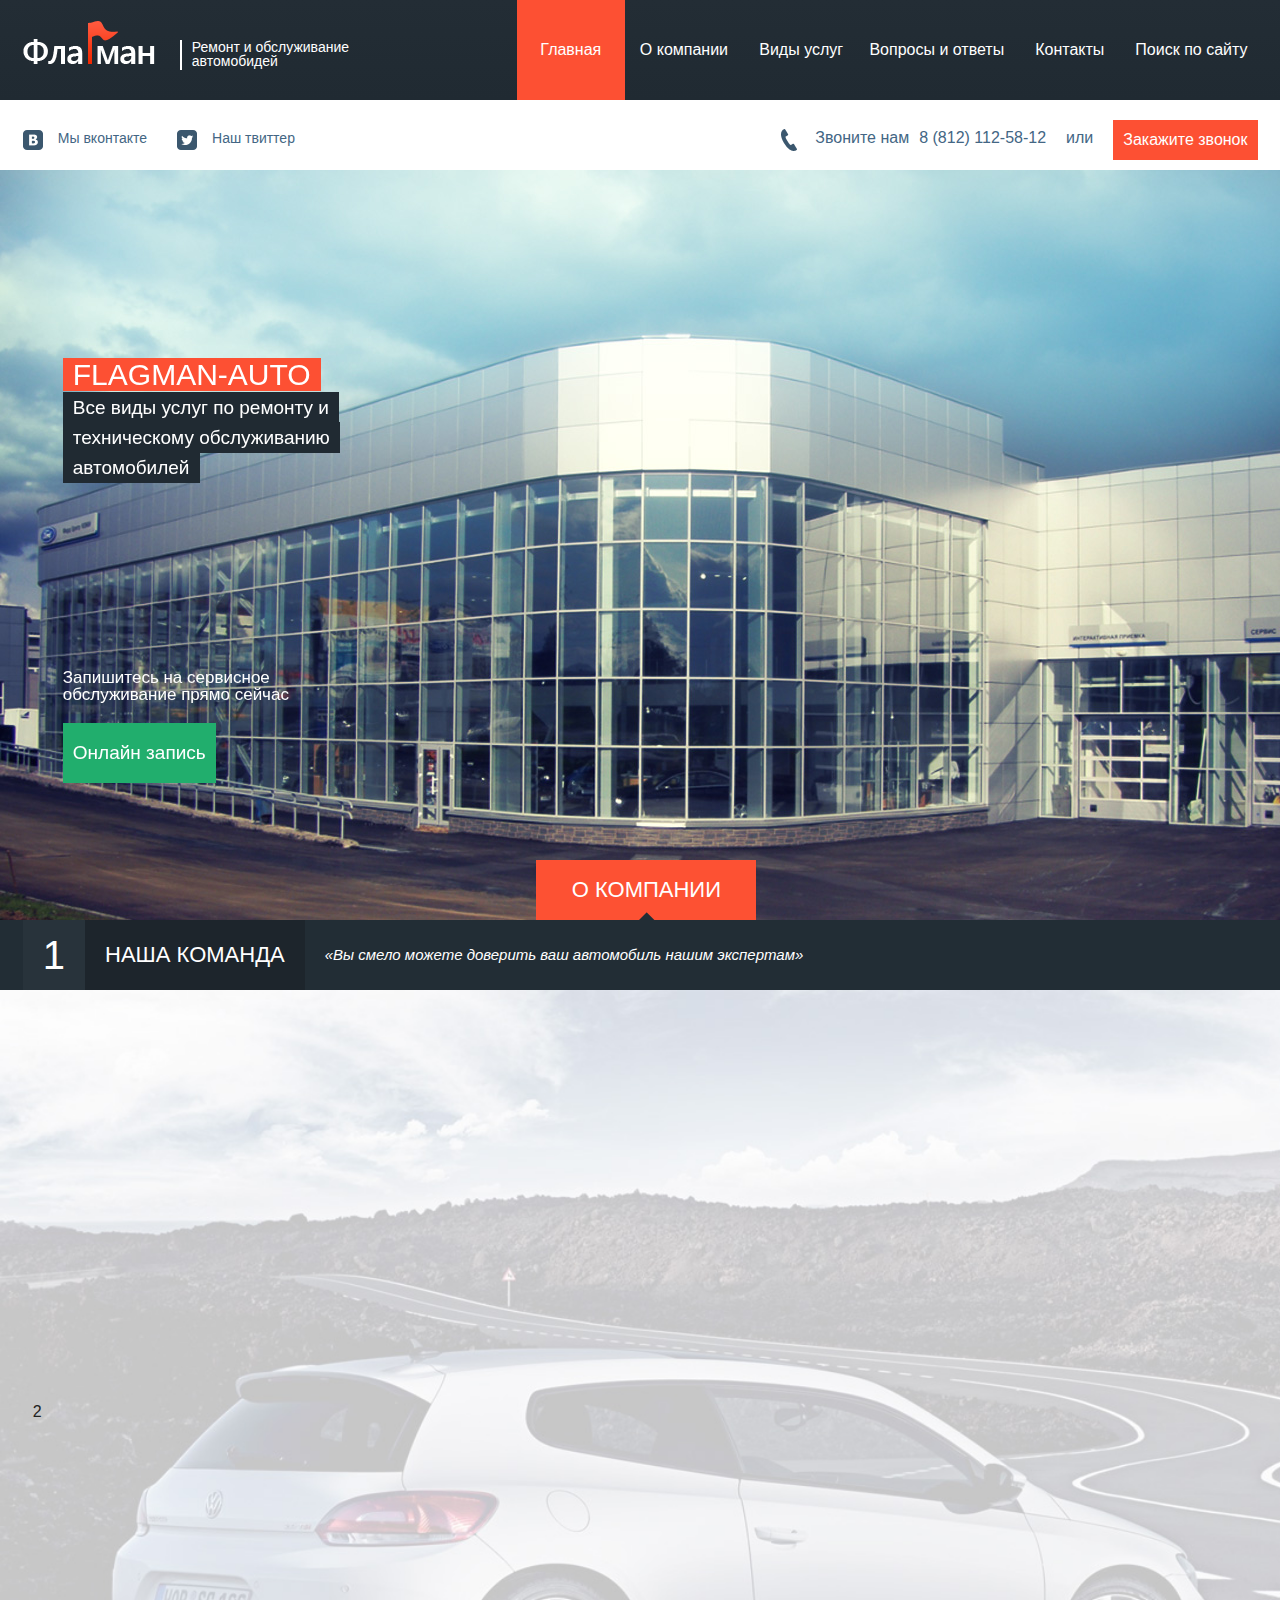
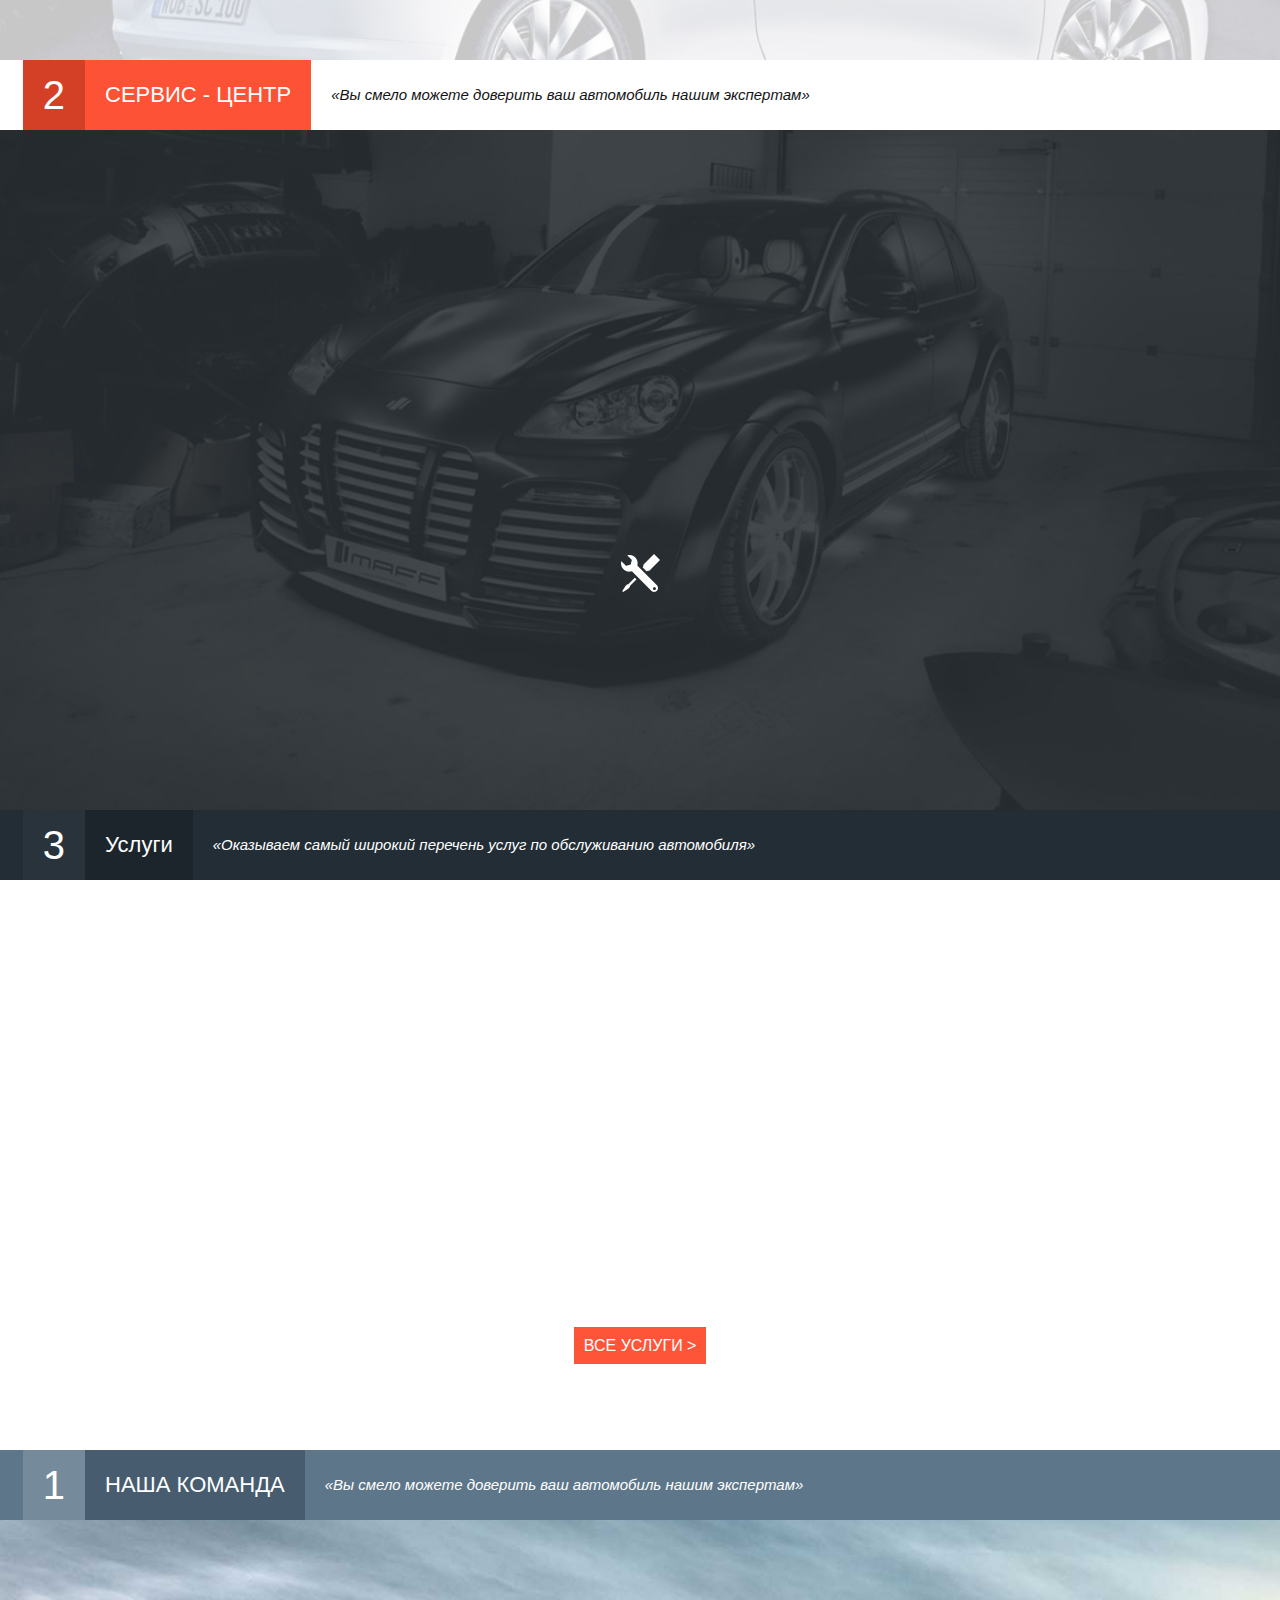
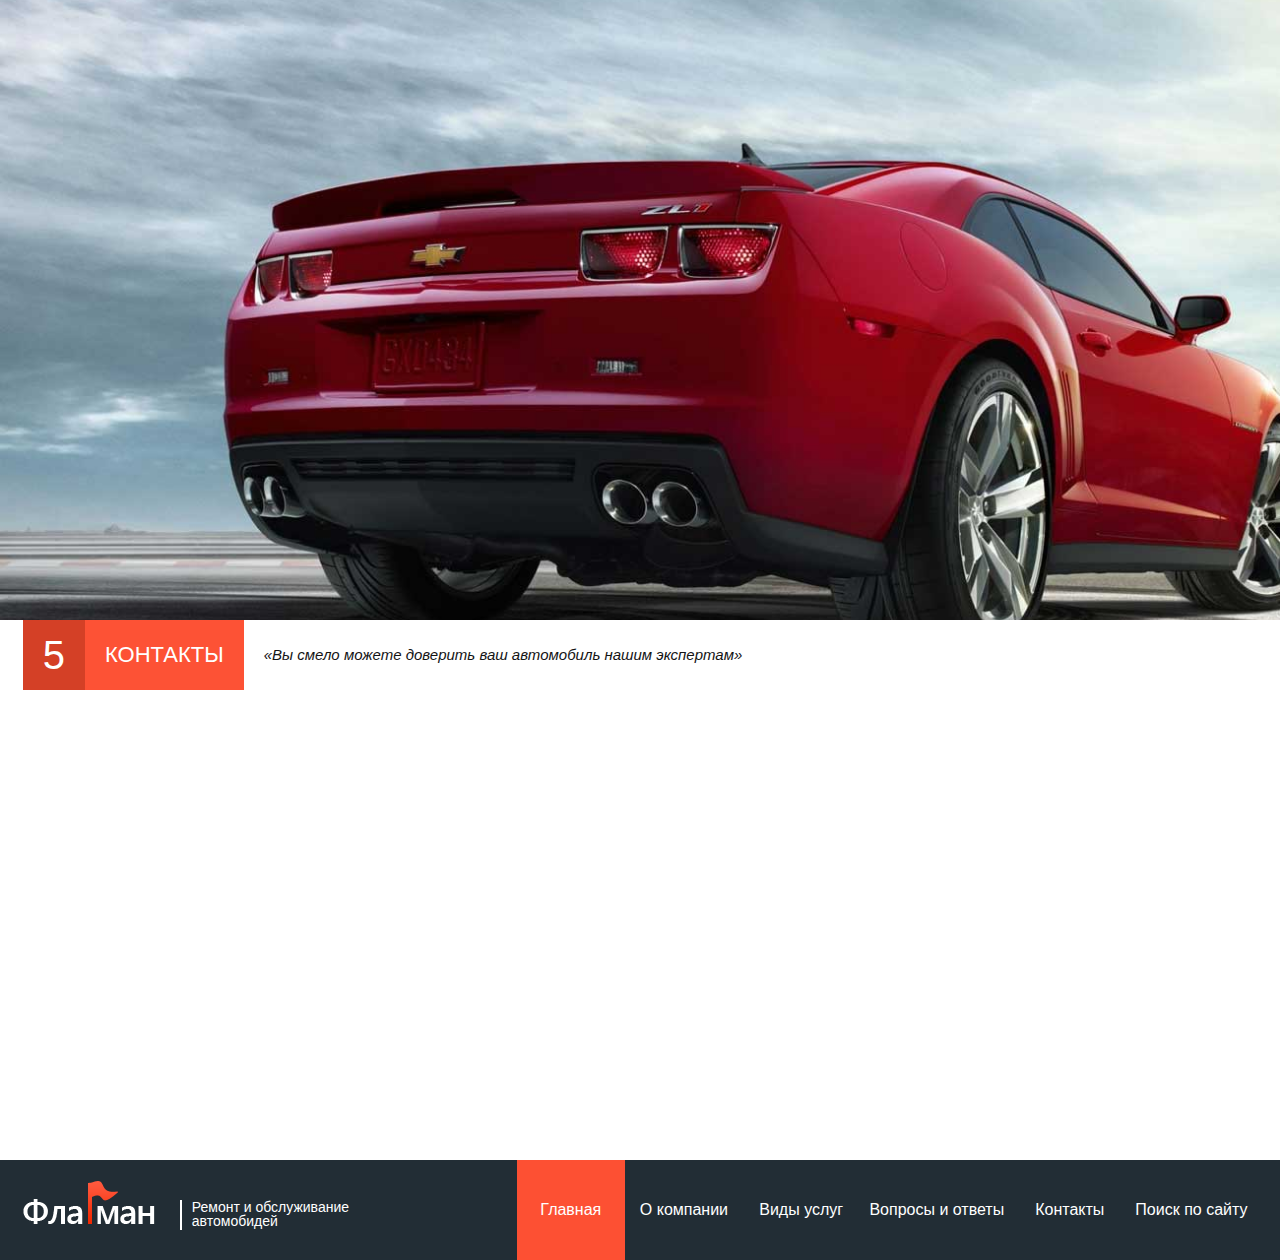
<file: index.html>
<!DOCTYPE html>
<html class="no-js">
	<head>
		<meta charset="utf-8">
		<meta http-equiv="X-UA-Compatible" content="IE=edge">
		<title></title>
		<meta name="description" content="">
		<meta name="viewport" content="width=device-width, initial-scale=1">

		<!-- Place favicon.ico and apple-touch-icon(s) in the root directory -->
		<link rel="stylesheet/less" type="text/css" href="css/onepcssgrid.less">

		<link rel="stylesheet/less" type="text/css" href="css/style.less">
		<link rel="stylesheet" href="css/normalize.css">
		<link rel="stylesheet" href="css/main.css">
		<script src="js/vendor/modernizr-2.7.1.min.js"></script>
		<script src="js/vendor/jquery-1.11.0.min.js"></script>
		<script src="js/vendor/less-1.3.3.min.js" type="text/javascript"></script>
		<script src="js/jquery.elastislide.js" type="text/javascript"></script>
		<script src="js/scrollReveal.js"></script>
		<script type="text/javascript" src="http://maps.api.2gis.ru/1.0"></script>
		<script type="text/javascript">
			// Создаем обработчик загрузки страницы:
			DG.autoload(function() {
				// Создаем объект карты, связанный с контейнером:
				var myMap = new DG.Map('myMapId');
				// Устанавливаем центр карты, и коэффициент масштабирования:
				myMap.setCenter(new DG.GeoPoint(50.816003937879, 61.638538912251), 16);
				// Добавляем элемент управления коэффициентом масштабирования:
				myMap.controls.add(new DG.Controls.Zoom());

				// Создаем балун:
				var myBalloon = new DG.Balloons.Common({
					// Местоположение на которое указывает балун:
					geoPoint : new DG.GeoPoint(50.816003937879, 61.638538912251),
					// Устанавливаем текст, который будет отображатся при открытии балуна:
					contentHtml : 'Привет!<br>Вы кликнули по мне :)'
				});
				// Создаем маркер:
				var myMarker = new DG.Markers.Common({
					// Местоположение на которое указывает маркер:
					geoPoint : new DG.GeoPoint(50.816003937879, 61.638538912251),
					// Функция, вызываемая при клике по маркеру
					clickCallback : function() {
						if (! myMap.balloons.getDefaultGroup().contains(myBalloon)) {
							// Если балун еще не был добавлен на карту, добавляем его:
							myMap.balloons.add(myBalloon);
						} else {
							// Показываем уже ранее добавленный на карту балун
							myBalloon.show();
						}
					}
				});
				// Добавить маркер на карту:
				myMap.markers.add(myMarker);
			});
			
			
			
		</script>
		<script>
		
			$(function() {
				
				  window.scrollReveal = new scrollReveal();
				$('a[href^="#"]').click(function() {
					var target = $(this).attr('href');
					$('html, body').animate({
						scrollTop : $(target).offset().top
					}, 600);
					return false;
				});
				$('#carousel').elastislide({
					minItems : 2
				});
			});

		</script>
		<script type="text/javascript"></script>
	</head>
	<body>
		<div class="wrapper">
			<header class="header">
				<div class="onepcssgrid-1300">
					<div class="onerow">
						<div class="col12 last">
							<div class="logo left">
								<a href="#"> <img src="img/logo.png"> </a>
							</div>
							<div class="logo-title left">
								<span>Ремонт и обслуживание</span>
								<span>автомобидей</span>
							</div>
							<nav>
								<ul>
									<li class="current">
										<a href="#">Главная</a>
									</li>
									<li>
										<a href="#about">О компании</a>
									</li>
									<li>
										<a href="#our-services">Виды услуг</a>
									</li>
									<li>
										<a href="#">Вопросы и ответы</a>
									</li>
									<li>
										<a href="#">Контакты</a>
									</li>
									<li>
										<a href="#">Поиск по сайту</a>
									</li>

								</ul>
							</nav>
						</div>

					</div>
				</div>
			</header><!-- .header-->

			<div class="content">
				<div class="home-page">
					<div class="top-bar">
						<div class="onepcssgrid-1300">
							<div class="onerow">
								<div class="col12">
									<ul class="social-buttons">
										<li>
											<a href="#"> <img src="img/vk-social.png"> <span>Мы вконтакте</span> </a>
										</li>
										<li>
											<a href="#"> <img src="img/twitter-social.png"> <span>Наш твиттер</span> </a>
										</li>
									</ul>
									<ul class="call-panel">
										<li class='call-title'>
											<img src="img/phone-icon.png">
											<span>Звоните нам</span>
										</li>
										<li class="call-number">
											<span> 8 (812) 112-58-12 </span>
											<span> или </span>
										</li>
										<li class="call-order">
											<button>
												Закажите звонок
											</button>
										</li>
									</ul>
								</div>
							</div>
						</div>
					</div>

					<div class="hero-place">
						<div class="onepcssgrid-1300">
							<div class="onerow">
								<div class="hero-place-wrapper">
									<div class="hp-slogan" data-scrollReveal="wait 0.5s and then ease-in-out 100px">
										<h3><span>FLAGMAN-AUTO</span></h3>
										<h4><span>Все виды услуг по ремонту и</span></h4>
										<h4><span>техническому обслуживанию</span></h4>
										<h4><span>автомобилей</span></h4>
									</div>
									<div class="online-register" data-scrollReveal="wait 1s and then ease-in-out 100px">
										<label> Запишитесь на сервисное обслуживание прямо сейчас </label>
										<button>
											Онлайн запись
										</button>
									</div>
									<div class="about-link">
										<a href="#about" > О КОМПАНИИ </a>
									</div>
								</div>
							</div>
						</div>
					</div>
				</div>
				<div class="about-page" id="about">
					<div class="our-team">
						<div class="page-header">
							<div class="onepcssgrid-1300">
								<div class="onerow">
									<div class="col12">
										<h3 class="number">1</h3>
										<h3 class="title">НАША КОМАНДА</h3>
										<p class="anotation">
											«Вы смело можете доверить ваш автомобиль нашим экспертам»
										</p>
									</div>
								</div>
							</div>
						</div>
						<div class="our-team-content">
							<div class="onepcssgrid-1300">
								<div class="onerow">
									<div class="col6">
										<div class="onerow">
											<div class="col6">
												<div class="team-photo" data-scrollReveal="enter left and move 50px over 1.33s">
													<img src="img/worker-photo.jpg">
													<div class="team-photo-sign">
														<span>Петров Иван Владимирович</span>
													</div>
													<div class="photo-zoom">

													</div>
												</div>
											</div>
											<div class="col6 last">
												<div class="team-photo" data-scrollReveal="enter left and move 50px over 1.33s">
													<img src="img/worker-photo.jpg">
													<div class="team-photo-sign">
														<span>Петров Иван Владимирович</span>
													</div>
													<div class="photo-zoom"></div>
												</div>
											</div>
											<div class="col6">

											</div>
											<div class="col6 last">
												2
											</div>
										</div>
									</div>
									<div class="col6 last">
										<div class="content-block" data-scrollReveal="enter right and move 50px over 1.33s">
											<p>
												This is Photoshop's version  of Lorem Ipsum.
												Proin gravida nibh vel velit auctor aliquet. Aenean sollicitudin,
												lorem quis bibendum auctor, nisi elit consequat ipsum, nec
												sagittis sem nibh id elit. Duis sed odio sit amet nibh vulputate
												cursus a sit amet mauris. Morbi accumsan ipsum velit. Nam
												nec tellus a odio tincidunt auctor a ornare odio. Sed non
												mauris vitae erat consequat auctor eu in elit. Class aptent
												taciti sociosqu ad litora torquent per conubia nostra, per
												inceptos himenaeos. Mauris in erat justo.
											</p>
											<a class="full-content"> ДАЛЬШЕ > </a>
										</div>
									</div>
								</div>
							</div>
						</div>
					</div>
					<div class="service-center">
						<div class="page-header">
							<div class="onepcssgrid-1300">
								<div class="onerow">
									<div class="col12">
										<h3 class="number">2</h3>
										<h3 class="title">СЕРВИС - ЦЕНТР</h3>
										<p class="anotation">
											«Вы смело можете доверить ваш автомобиль нашим экспертам»
										</p>
									</div>
								</div>
							</div>
						</div>
						<div class="service-center-content">
							<div class="onepcssgrid-1300">
								<div class="onerow">
									<div class="carousel" data-scrollReveal="enter top and move 50px over 1.33s">
										<ul id="carousel" class="elastislide-list">
											<li>
												<a href="#"><img src="img/service-photo.jpg" alt="image01" /><div class="photo-zoom"></div></a>

											</li>
											<li>
												<a href="#"><img src="img/service-photo.jpg" alt="image01" /><div class="photo-zoom"></div></a>
											</li>
											<li>
												<a href="#"><img src="img/service-photo.jpg" alt="image01" /><div class="photo-zoom"></div></a>
											</li>
											<li>
												<a href="#"><img src="img/service-photo.jpg" alt="image01" /><div class="photo-zoom"></div></a>
											</li>
											<li>
												<a href="#"><img src="img/service-photo.jpg" alt="image01" /><div class="photo-zoom"></div></a>
											</li>
											<li>
												<a href="#"><img src="img/service-photo.jpg" alt="image01" /><div class="photo-zoom"></div></a>
											</li>
											<li>
												<a href="#"><img src="img/service-photo.jpg" alt="image01" /><div class="photo-zoom"></div></a>
											</li>
											<li>
												<a href="#"><img src="img/service-photo.jpg" alt="image01" /><div class="photo-zoom"></div></a>
											</li>

										</ul>
									</div>
								</div>
							</div>
							<div class="onerow tools-icon">

							</div>
							<div class="onerow">
								<div class="col12">
									<p class="service-info" data-scrollReveal="enter bottom and move 50px over 1.33s">
										This is Photoshop's version  of Lorem Ipsum. Proin gravida nibh vel velit auctor aliquet. Aenean sollicitudin, lorem quis bibendum
										auctor, nisi elit consequat ipsum, nec sagittis sem nibh id elit. Duis sed odio sit amet nibh vulputate cursus a sit amet mauris.
										Morbi accumsan ipsum velit. Nam nec tellus a odio tincidunt auctor a ornare odio. Sed non  mauris vitae erat consequat
										auctor eu in elit. Class aptent taciti sociosqu ad litora torquent per conubia nostra, per inceptos himenaeos.
									</p>
								</div>
							</div>
						</div>
						<div class="our-services" id="our-services">
							<div class="page-header">
								<div class="onepcssgrid-1300">
									<div class="onerow">
										<div class="col12">
											<h3 class="number">3</h3>
											<h3 class="title">Услуги</h3>
											<p class="anotation">
												«Оказываем самый широкий перечень услуг по обслуживанию автомобиля»
											</p>
										</div>
									</div>
								</div>
							</div>
							<div class="our-services-content">
								<div class="onepcssgrid-1300">
									<div class="onerow">
										<div class="col4">
											<div class="service-item" data-scrollReveal="enter left and move 50px over 1.33s">
												<div class="service-icon col4">
													<img src="img/service-icon-1.png">
												</div>
												<div class="service-description col8 last">
													<h3>Замена масла</h3>
													<p>
														This is Photoshop's version
														of Lorem Ipsum. Proin gravida
														nibh vel velit auctor aliquet.
													</p>
												</div>
											</div>
											<div class="clearfix"></div>
										</div>
										<div class="col4">
											<div class="service-item" data-scrollReveal="enter top and move 50px over 1.33s">
												<div class="service-icon col4">
													<img src="img/service-icon-1.png">
												</div>
												<div class="service-description col8 last">
													<h3>Замена масла</h3>
													<p>
														This is Photoshop's version
														of Lorem Ipsum. Proin gravida
														nibh vel velit auctor aliquet.
													</p>
												</div>
											</div>
										</div>
										<div class="col4 last">
											<div class="service-item" data-scrollReveal="enter right and move 50px over 1.33s">
												<div class="service-icon col4">
													<img src="img/service-icon-1.png">
												</div>
												<div class="service-description col8 last">
													<h3>Замена масла</h3>
													<p>
														This is Photoshop's version
														of Lorem Ipsum. Proin gravida
														nibh vel velit auctor aliquet.
													</p>
												</div>
											</div>
										</div>
										<div class="col4">
											<div class="service-item" data-scrollReveal="enter left and move 50px over 1.33s">
												<div class="service-icon col4">
													<img src="img/service-icon-1.png">
												</div>
												<div class="service-description col8 last">
													<h3>Замена масла</h3>
													<p>
														This is Photoshop's version
														of Lorem Ipsum. Proin gravida
														nibh vel velit auctor aliquet.
													</p>
												</div>
											</div>
										</div>
										<div class="col4">
											<div class="service-item" data-scrollReveal="enter bottom and move 50px over 1.33s">
												<div class="service-icon col4">
													<img src="img/service-icon-1.png">
												</div>
												<div class="service-description col8 last">
													<h3>Замена масла</h3>
													<p>
														This is Photoshop's version
														of Lorem Ipsum. Proin gravida
														nibh vel velit auctor aliquet.
													</p>
												</div>
											</div>
										</div>
										<div class="col4 last">
											<div class="service-item" data-scrollReveal="enter right and move 50px over 1.33s">
												<div class="service-icon col4">
													<img src="img/service-icon-1.png">
												</div>
												<div class="service-description col8 last">
													<h3>Замена масла</h3>
													<p>
														This is Photoshop's version
														of Lorem Ipsum. Proin gravida
														nibh vel velit auctor aliquet.
													</p>
												</div>
											</div>
										</div>
										<div class="col12 all-services-block">
											<a href="#" class="all-services"> ВСЕ УСЛУГИ > </a>
										</div>
									</div>
								</div>
							</div>
						</div>
					</div>
					<div class="qa">
						<div class="page-header">
							<div class="onepcssgrid-1300">
								<div class="onerow">
									<div class="col12">
										<h3 class="number">1</h3>
										<h3 class="title">НАША КОМАНДА</h3>
										<p class="anotation">
											«Вы смело можете доверить ваш автомобиль нашим экспертам»
										</p>
									</div>
								</div>
							</div>
						</div>
						<div class="qa-content">
							<div class="onepcssgrid-1300">
								<div class="onerow">
									<div class="qa-cat-navigation" data-scrollReveal="enter top and move 50px over 1.33s">
										<div class="col3">
											<a href="#"> <span class="qa-num">1</span> <span class="qa-label">Способы оплаты</span> </a>
										</div>
										<div class="col3">
											<a href="#"> <span class="qa-num">2</span> <span class="qa-label">Способы оплаты</span> </a>
										</div>
										<div class="col3">
											<a href="#"> <span class="qa-num">3</span> <span class="qa-label">Способы оплаты</span> </a>
										</div>
										<div class="col3 last">
											<a href="#"> <span class="qa-num">4</span> <span class="qa-label">Способы оплаты</span> </a>
										</div>
										<div class="col3">
											<a href="#"> <span class="qa-num">5</span> <span class="qa-label">Способы оплаты</span> </a>
										</div>
										<div class="col3">
											<a href="#"> <span class="qa-num">6</span> <span class="qa-label">Способы оплаты</span> </a>
										</div>
										<div class="col3">
											<a href="#" class="current"> <span class="qa-num">7</span> <span class="qa-label">Способы оплаты</span> </a>
										</div>
										<div class="col3 last">
											<a href="#"> <span class="qa-num">8</span> <span class="qa-label">Способы оплаты</span> </a>
										</div>
									</div>
									<div class="qa-q-content" data-scrollReveal="enter bottom and move 50px over 1.33s">
										<div class="qa-question">
											<div class="q-icon">
												?
											</div>
											<div class="q-label">
												<h4>Вопрос</h4>
												<p>
													This is Photoshop's version  of Lorem Ipsum. Proin gravida nibh vel velit auctor aliquet.
												</p>
											</div>

										</div>
										<div class="qa-answer">
											<div class="a-icon">
												?
											</div>
											<div class="a-label">
												<h4>Ответ</h4>
												<p>
													Duis sed odio sit amet nibh vulputate cursus a sit amet mauris.
													Morbi accumsan ipsum velit. Nam nec tellus a odio tincidunt auctor a ornare odio. Sed non  mauris
													vitae erat consequat auctor eu in elit. Class aptent taciti sociosqu ad litora torquent per conubia nostra,
													per inceptos himenaeos.

												</p>
											</div>
										</div>
									</div>

								</div>
							</div>
						</div>
					</div>
					<div class="contacts-page">
						<div class="page-header ">
							<div class="onepcssgrid-1300">
								<div class="onerow">
									<div class="col12">
										<h3 class="number">5</h3>
										<h3 class="title">КОНТАКТЫ</h3>
										<p class="anotation">
											«Вы смело можете доверить ваш автомобиль нашим экспертам»
										</p>
									</div>
								</div>
							</div>
						</div>
						<div class="contacts-content">
							<div id="myMapId"  class="info-map" style=""></div>
							<div class="contacts-information" data-scrollReveal="enter left and move 50px over 1.33s">
								<p>
									Коммунистическая 23 дом 6
									работаем каждый день
									с 8 до 19
								</p>
							</div>
						</div>
					</div>
				</div><!-- .content -->

			</div><!-- .wrapper -->

			<footer class="footer">
<div class="onepcssgrid-1300">
					<div class="onerow">
						<div class="col12 last">
							<div class="logo left">
								<a href="#"> <img src="img/logo.png"> </a>
							</div>
							<div class="logo-title left">
								<span>Ремонт и обслуживание</span>
								<span>автомобидей</span>
							</div>
							<nav>
								<ul>
									<li class="current">
										<a href="#">Главная</a>
									</li>
									<li>
										<a href="#about">О компании</a>
									</li>
									<li>
										<a href="#our-services">Виды услуг</a>
									</li>
									<li>
										<a href="#">Вопросы и ответы</a>
									</li>
									<li>
										<a href="#">Контакты</a>
									</li>
									<li>
										<a href="#">Поиск по сайту</a>
									</li>

								</ul>
							</nav>
						</div>

					</div>
				</div>			</footer><!-- .footer -->
	</body>
</html>
</file>
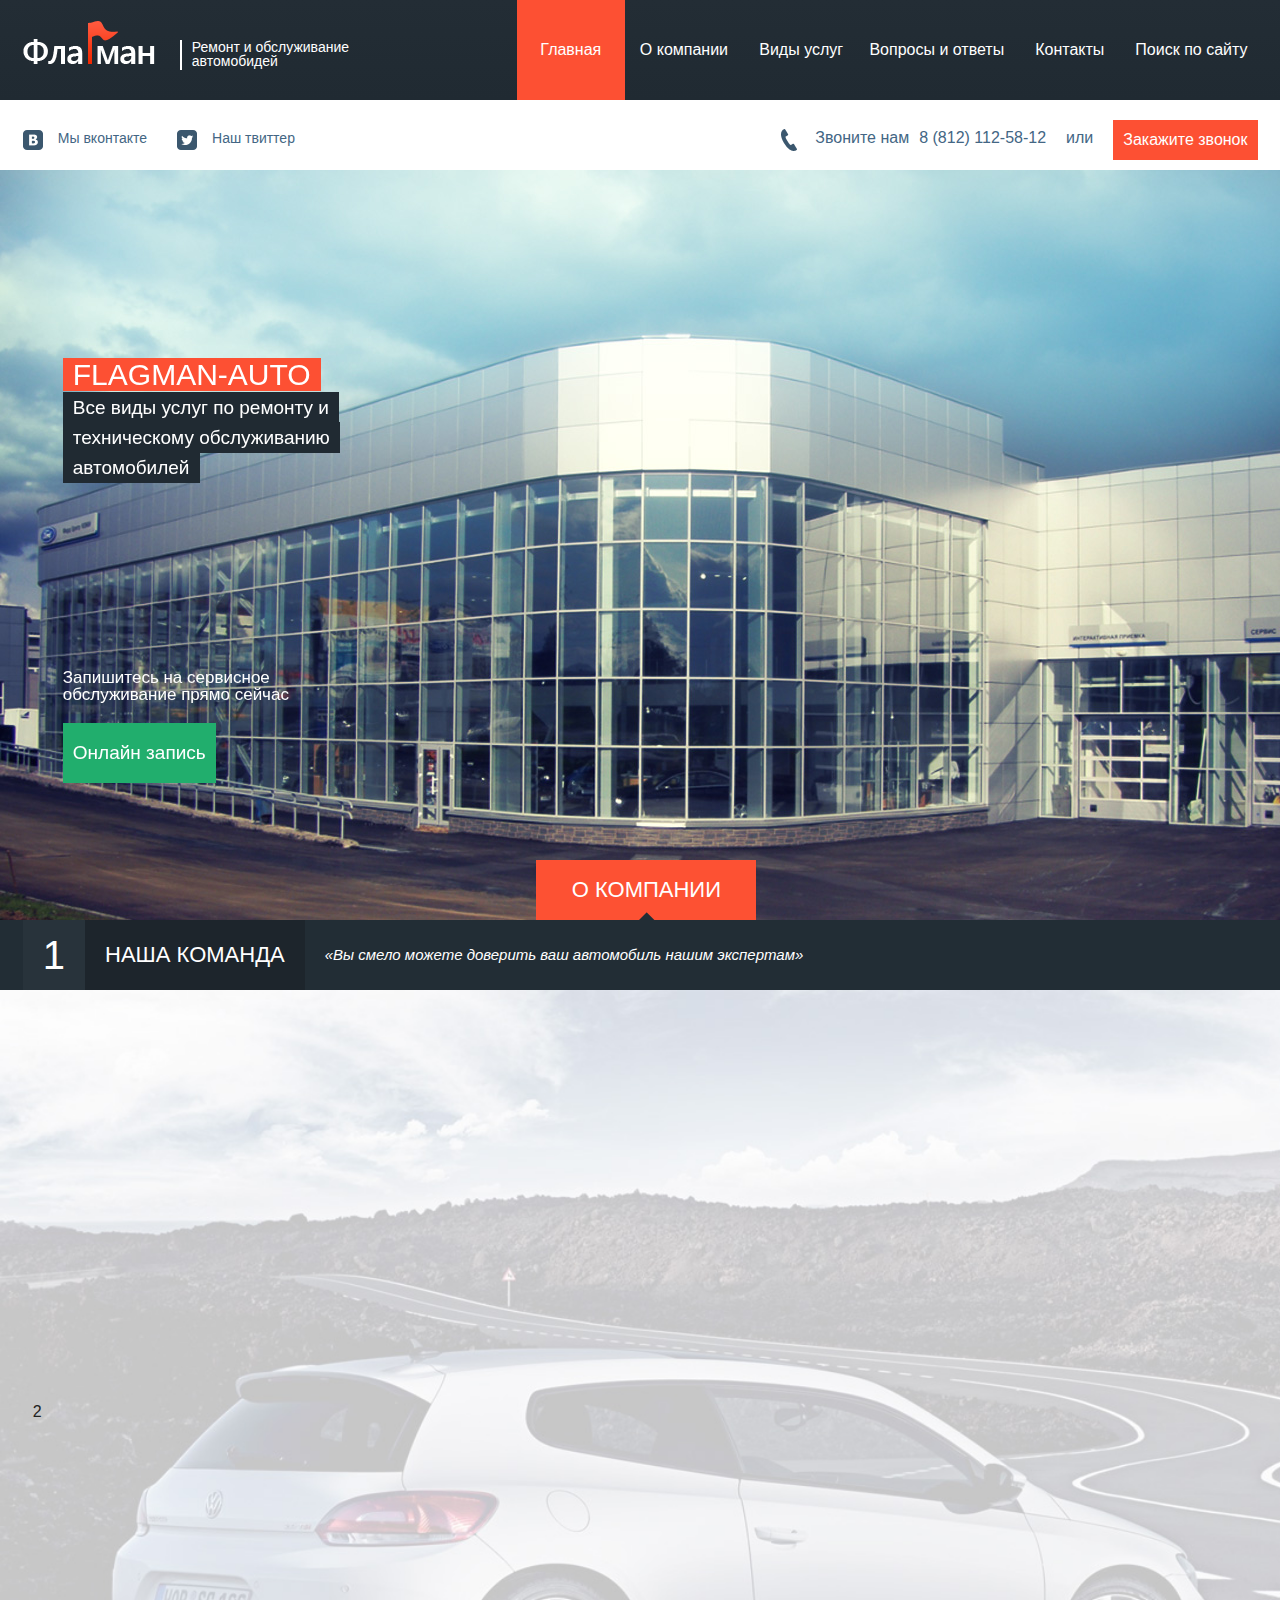
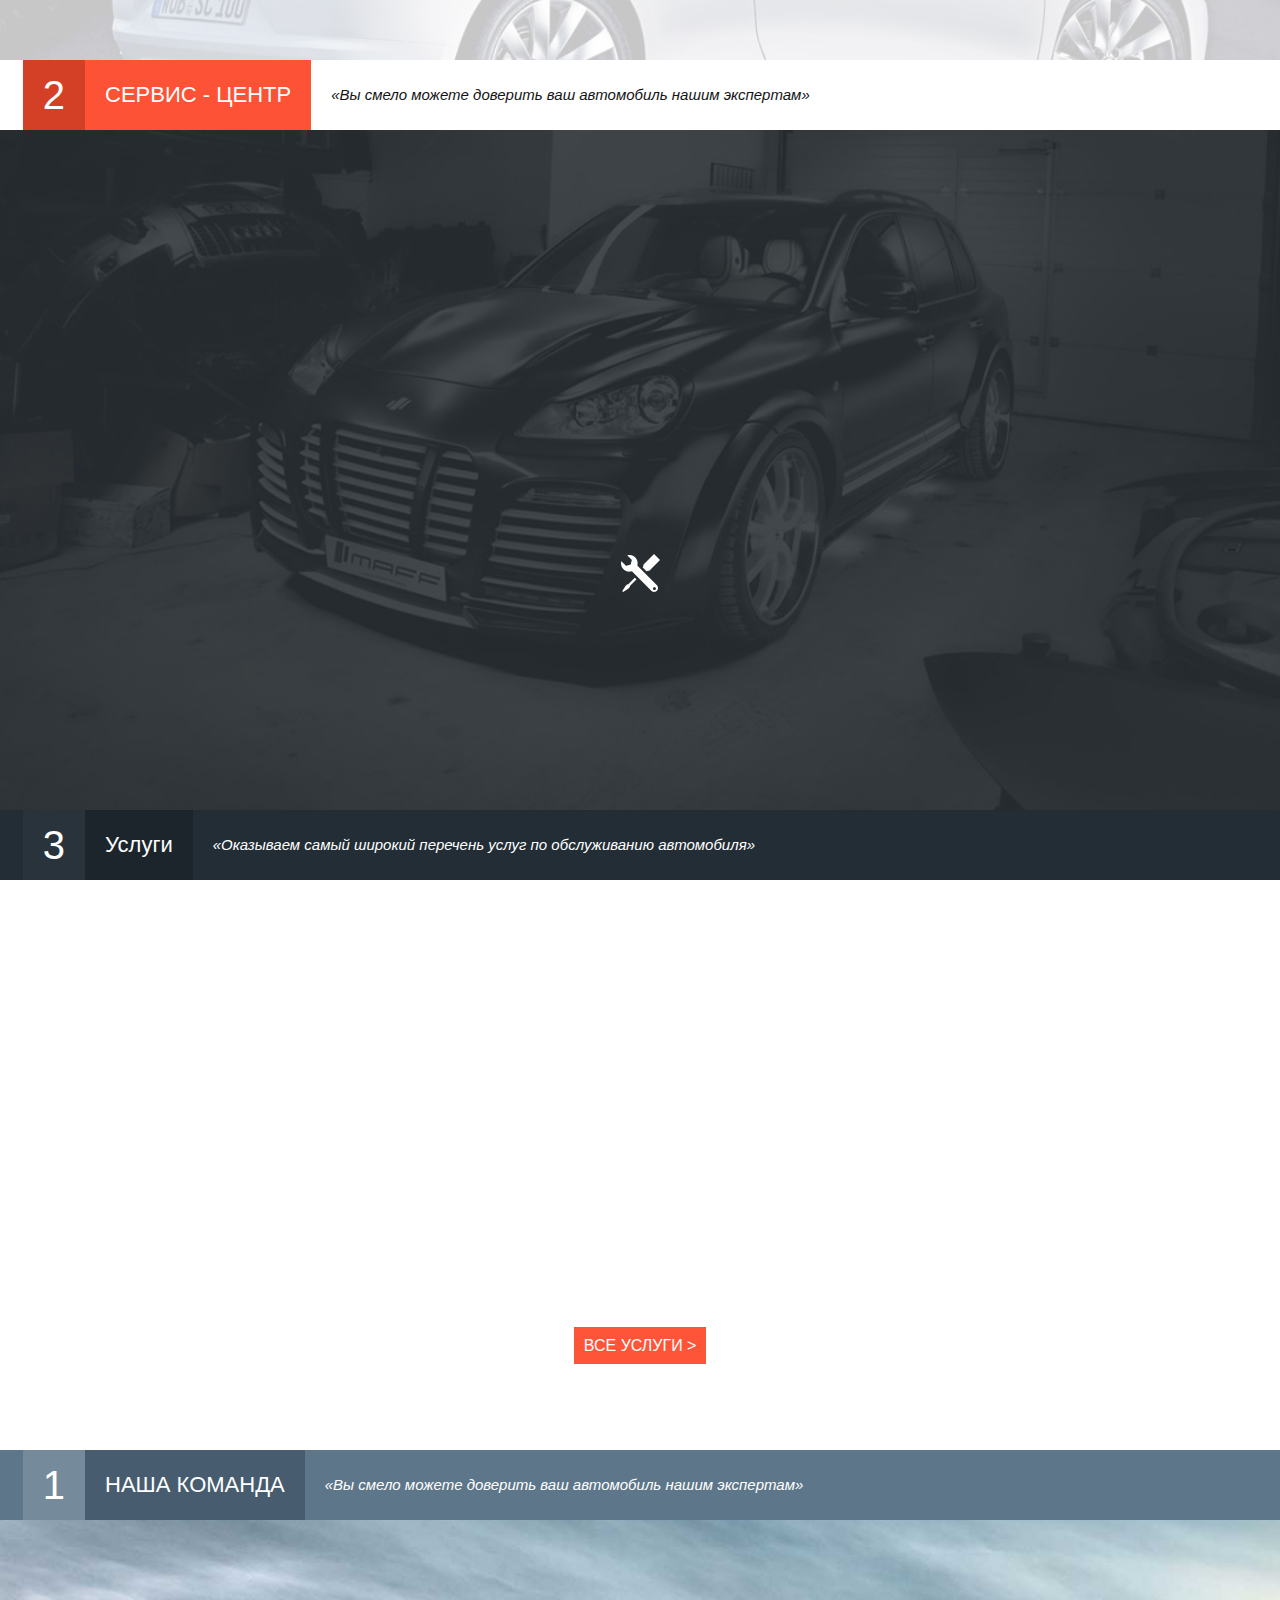
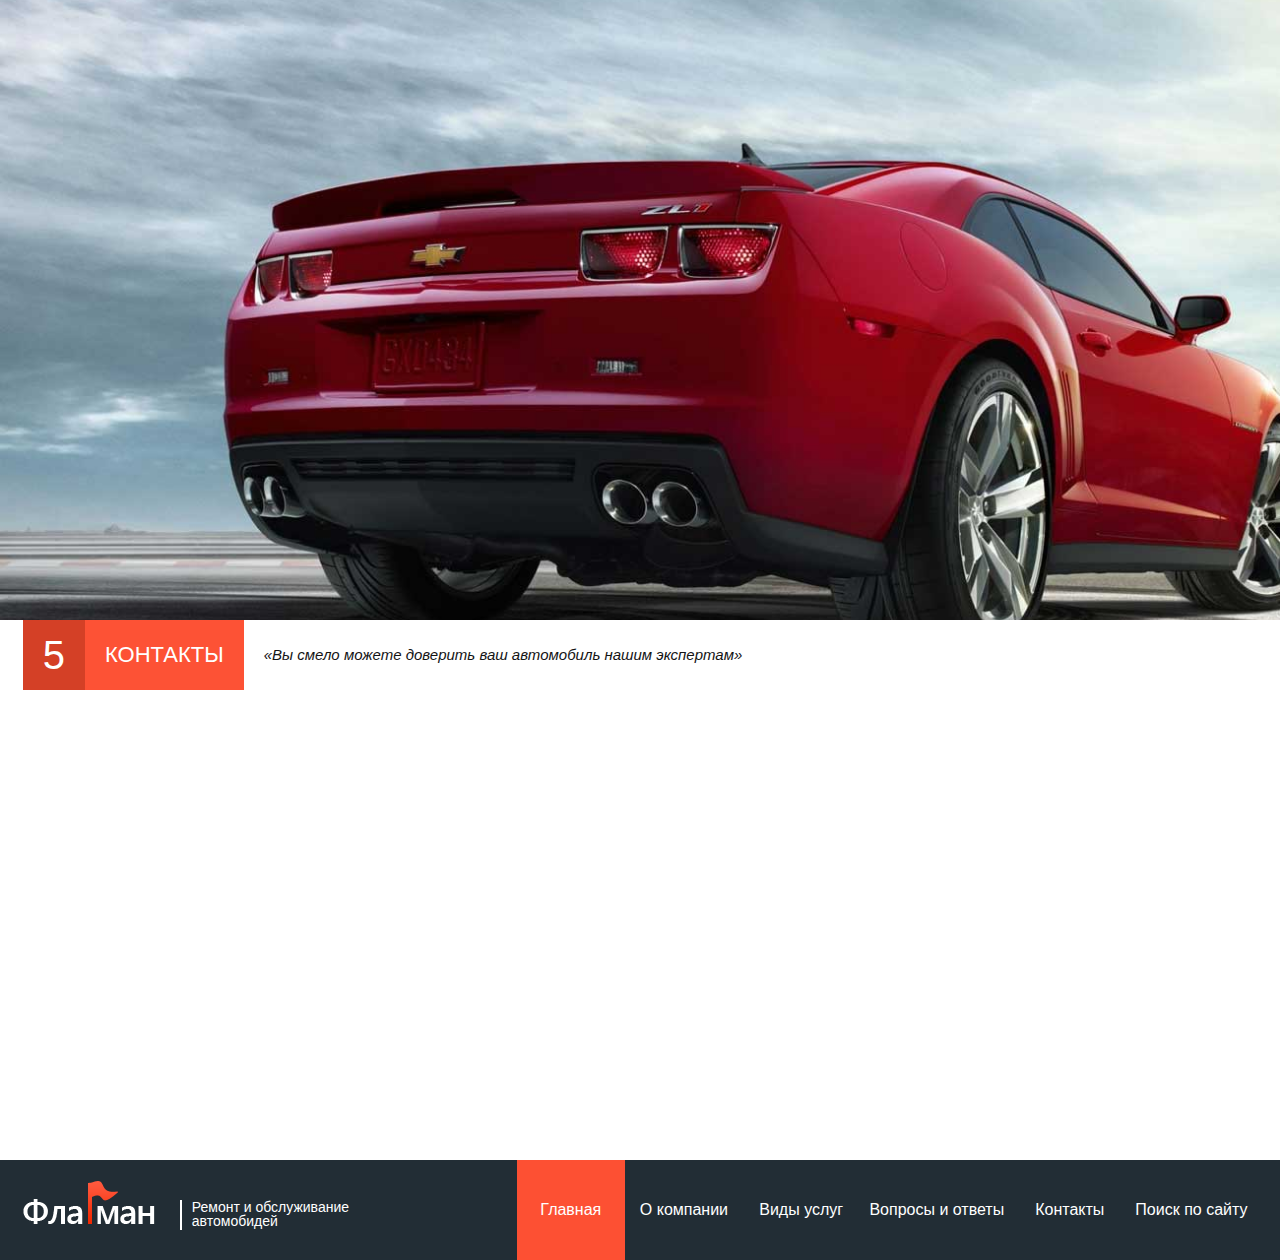
<file: index (pc conflicted copy 2014-02-27 22 30 27).html>
<!DOCTYPE html>
<html class="no-js">
	<head>
		<meta charset="utf-8">
		<meta http-equiv="X-UA-Compatible" content="IE=edge">
		<title></title>
		<meta name="description" content="">
		<meta name="viewport" content="width=device-width, initial-scale=1">

		<!-- Place favicon.ico and apple-touch-icon(s) in the root directory -->
		<link rel="stylesheet/less" type="text/css" href="css/onepcssgrid.less">

		<link rel="stylesheet/less" type="text/css" href="css/style.less">
		<link rel="stylesheet" href="css/normalize.css">
		<link rel="stylesheet" href="css/main.css">
		<link rel="stylesheet" href="css/jquery.custombox.css">
		<script src="js/vendor/modernizr-2.7.1.min.js"></script>
		<script src="js/vendor/jquery-1.11.0.min.js"></script>
		<script src="js/vendor/less-1.3.3.min.js" type="text/javascript"></script>
		<script src="js/jquery.elastislide.js" type="text/javascript"></script>
		<script src="js/jquery.custombox.js" type="text/javascript"></script>
		<script src="js/scrollReveal.js"></script>
		<script type="text/javascript" src="http://maps.api.2gis.ru/1.0"></script>
<script>
$('#call-dialog').on('click', function ( e ) {
    $.fn.custombox( this, {
        overlay: false,
        effect: 'fadein'
    });
    e.preventDefault();
});
	</script>
		<script type="text/javascript">
			// Создаем обработчик загрузки страницы:
			DG.autoload(function() {
				// Создаем объект карты, связанный с контейнером:
				var myMap = new DG.Map('myMapId');
				// Устанавливаем центр карты, и коэффициент масштабирования:
				myMap.setCenter(new DG.GeoPoint(50.816003937879, 61.638538912251), 16);
				// Добавляем элемент управления коэффициентом масштабирования:
				myMap.controls.add(new DG.Controls.Zoom());

				// Создаем балун:
				var myBalloon = new DG.Balloons.Common({
					// Местоположение на которое указывает балун:
					geoPoint : new DG.GeoPoint(50.816003937879, 61.638538912251),
					// Устанавливаем текст, который будет отображатся при открытии балуна:
					contentHtml : 'Привет!<br>Вы кликнули по мне :)'
				});
				// Создаем маркер:
				var myMarker = new DG.Markers.Common({
					// Местоположение на которое указывает маркер:
					geoPoint : new DG.GeoPoint(50.816003937879, 61.638538912251),
					// Функция, вызываемая при клике по маркеру
					clickCallback : function() {
						if (! myMap.balloons.getDefaultGroup().contains(myBalloon)) {
							// Если балун еще не был добавлен на карту, добавляем его:
							myMap.balloons.add(myBalloon);
						} else {
							// Показываем уже ранее добавленный на карту балун
							myBalloon.show();
						}
					}
				});
				// Добавить маркер на карту:
				myMap.markers.add(myMarker);
			});
			
			
			
		</script>
		<script>
		
			$(function() {
				
				  window.scrollReveal = new scrollReveal();
				$('a[href^="#"]').click(function() {
					var target = $(this).attr('href');
					$('html, body').animate({
						scrollTop : $(target).offset().top
					}, 600);
					return false;
				});
				$('#carousel').elastislide({
					minItems : 2
				});
			});

		</script>
		<script type="text/javascript"></script>
	</head>
	<body>
		<div class="wrapper">
			<header class="header">
				<div class="onepcssgrid-1300">
					<div class="onerow">
						<div class="col12 last">
							<div class="logo left">
								<a href="#"> <img src="img/logo.png"> </a>
							</div>
							<div class="logo-title left">
								<span>Ремонт и обслуживание</span>
								<span>автомобидей</span>
							</div>
							<nav>
								<ul>
									<li class="current">
										<a href="#">Главная</a>
									</li>
									<li>
										<a href="#about">О компании</a>
									</li>
									<li>
										<a href="#our-services">Виды услуг</a>
									</li>
									<li>
										<a href="#">Вопросы и ответы</a>
									</li>
									<li>
										<a href="#">Контакты</a>
									</li>
									<li>
										<a href="#">Поиск по сайту</a>
									</li>

								</ul>
							</nav>
						</div>

					</div>
				</div>
			</header><!-- .header-->

			<div class="content">
				<div class="home-page">
					<div class="top-bar">
						<div class="onepcssgrid-1300">
							<div class="onerow">
								<div class="col12">
									<ul class="social-buttons">
										<li>
											<a href="#"> <img src="img/vk-social.png"> <span>Мы вконтакте</span> </a>
										</li>
										<li>
											<a href="#"> <img src="img/twitter-social.png"> <span>Наш твиттер</span> </a>
										</li>
									</ul>
									<ul class="call-panel">
										<li class='call-title'>
											<img src="img/phone-icon.png">
											<span>Звоните нам</span>
										</li>
										<li class="call-number">
											<span> 8 (812) 112-58-12 </span>
											<span> или </span>
										</li>
										<li class="call-order">
											<button id="call-dialog">
												Закажите звонок
											</button>
										</li>
									</ul>
								</div>
							</div>
						</div>
					</div>

					<div class="hero-place">
						<div class="onepcssgrid-1300">
							<div class="onerow">
								<div class="hero-place-wrapper">
									<div class="hp-slogan" data-scrollReveal="wait 0.5s and then ease-in-out 100px">
										<h3><span>FLAGMAN-AUTO</span></h3>
										<h4><span>Все виды услуг по ремонту и</span></h4>
										<h4><span>техническому обслуживанию</span></h4>
										<h4><span>автомобилей</span></h4>
									</div>
									<div class="online-register" data-scrollReveal="wait 1s and then ease-in-out 100px">
										<label> Запишитесь на сервисное обслуживание прямо сейчас </label>
										<button>
											Онлайн запись
										</button>
									</div>
									<div class="about-link">
										<a href="#about" > О КОМПАНИИ </a>
									</div>
								</div>
							</div>
						</div>
					</div>
				</div>
				<div class="about-page" id="about">
					<div class="our-team">
						<div class="page-header">
							<div class="onepcssgrid-1300">
								<div class="onerow">
									<div class="col12">
										<h3 class="number">1</h3>
										<h3 class="title">НАША КОМАНДА</h3>
										<p class="anotation">
											«Вы смело можете доверить ваш автомобиль нашим экспертам»
										</p>
									</div>
								</div>
							</div>
						</div>
						<div class="our-team-content">
							<div class="onepcssgrid-1300">
								<div class="onerow">
									<div class="col6">
										<div class="onerow">
											<div class="col6">
												<div class="team-photo" data-scrollReveal="enter left and move 50px over 1.33s">
													<img src="img/worker-photo.jpg">
													<div class="team-photo-sign">
														<span>Петров Иван Владимирович</span>
													</div>
													<div class="photo-zoom">

													</div>
												</div>
											</div>
											<div class="col6 last">
												<div class="team-photo" data-scrollReveal="enter left and move 50px over 1.33s">
													<img src="img/worker-photo.jpg">
													<div class="team-photo-sign">
														<span>Петров Иван Владимирович</span>
													</div>
													<div class="photo-zoom"></div>
												</div>
											</div>
											<div class="col6">

											</div>
											<div class="col6 last">
												2
											</div>
										</div>
									</div>
									<div class="col6 last">
										<div class="content-block" data-scrollReveal="enter right and move 50px over 1.33s">
											<p>
												This is Photoshop's version  of Lorem Ipsum.
												Proin gravida nibh vel velit auctor aliquet. Aenean sollicitudin,
												lorem quis bibendum auctor, nisi elit consequat ipsum, nec
												sagittis sem nibh id elit. Duis sed odio sit amet nibh vulputate
												cursus a sit amet mauris. Morbi accumsan ipsum velit. Nam
												nec tellus a odio tincidunt auctor a ornare odio. Sed non
												mauris vitae erat consequat auctor eu in elit. Class aptent
												taciti sociosqu ad litora torquent per conubia nostra, per
												inceptos himenaeos. Mauris in erat justo.
											</p>
											<a class="full-content"> ДАЛЬШЕ > </a>
										</div>
									</div>
								</div>
							</div>
						</div>
					</div>
					<div class="service-center">
						<div class="page-header">
							<div class="onepcssgrid-1300">
								<div class="onerow">
									<div class="col12">
										<h3 class="number">2</h3>
										<h3 class="title">СЕРВИС - ЦЕНТР</h3>
										<p class="anotation">
											«Вы смело можете доверить ваш автомобиль нашим экспертам»
										</p>
									</div>
								</div>
							</div>
						</div>
						<div class="service-center-content">
							<div class="onepcssgrid-1300">
								<div class="onerow">
									<div class="carousel" data-scrollReveal="enter top and move 50px over 1.33s">
										<ul id="carousel" class="elastislide-list">
											<li>
												<a href="#"><img src="img/service-photo.jpg" alt="image01" /><div class="photo-zoom"></div></a>

											</li>
											<li>
												<a href="#"><img src="img/service-photo.jpg" alt="image01" /><div class="photo-zoom"></div></a>
											</li>
											<li>
												<a href="#"><img src="img/service-photo.jpg" alt="image01" /><div class="photo-zoom"></div></a>
											</li>
											<li>
												<a href="#"><img src="img/service-photo.jpg" alt="image01" /><div class="photo-zoom"></div></a>
											</li>
											<li>
												<a href="#"><img src="img/service-photo.jpg" alt="image01" /><div class="photo-zoom"></div></a>
											</li>
											<li>
												<a href="#"><img src="img/service-photo.jpg" alt="image01" /><div class="photo-zoom"></div></a>
											</li>
											<li>
												<a href="#"><img src="img/service-photo.jpg" alt="image01" /><div class="photo-zoom"></div></a>
											</li>
											<li>
												<a href="#"><img src="img/service-photo.jpg" alt="image01" /><div class="photo-zoom"></div></a>
											</li>

										</ul>
									</div>
								</div>
							</div>
							<div class="onerow tools-icon">

							</div>
							<div class="onerow">
								<div class="col12">
									<p class="service-info" data-scrollReveal="enter bottom and move 50px over 1.33s">
										This is Photoshop's version  of Lorem Ipsum. Proin gravida nibh vel velit auctor aliquet. Aenean sollicitudin, lorem quis bibendum
										auctor, nisi elit consequat ipsum, nec sagittis sem nibh id elit. Duis sed odio sit amet nibh vulputate cursus a sit amet mauris.
										Morbi accumsan ipsum velit. Nam nec tellus a odio tincidunt auctor a ornare odio. Sed non  mauris vitae erat consequat
										auctor eu in elit. Class aptent taciti sociosqu ad litora torquent per conubia nostra, per inceptos himenaeos.
									</p>
								</div>
							</div>
						</div>
						<div class="our-services" id="our-services">
							<div class="page-header">
								<div class="onepcssgrid-1300">
									<div class="onerow">
										<div class="col12">
											<h3 class="number">3</h3>
											<h3 class="title">Услуги</h3>
											<p class="anotation">
												«Оказываем самый широкий перечень услуг по обслуживанию автомобиля»
											</p>
										</div>
									</div>
								</div>
							</div>
							<div class="our-services-content">
								<div class="onepcssgrid-1300">
									<div class="onerow">
										<div class="col4">
											<div class="service-item" data-scrollReveal="enter left and move 50px over 1.33s">
												<div class="service-icon col4">
													<img src="img/service-icon-1.png">
												</div>
												<div class="service-description col8 last">
													<h3>Замена масла</h3>
													<p>
														This is Photoshop's version
														of Lorem Ipsum. Proin gravida
														nibh vel velit auctor aliquet.
													</p>
												</div>
											</div>
											<div class="clearfix"></div>
										</div>
										<div class="col4">
											<div class="service-item" data-scrollReveal="enter top and move 50px over 1.33s">
												<div class="service-icon col4">
													<img src="img/service-icon-1.png">
												</div>
												<div class="service-description col8 last">
													<h3>Замена масла</h3>
													<p>
														This is Photoshop's version
														of Lorem Ipsum. Proin gravida
														nibh vel velit auctor aliquet.
													</p>
												</div>
											</div>
										</div>
										<div class="col4 last">
											<div class="service-item" data-scrollReveal="enter right and move 50px over 1.33s">
												<div class="service-icon col4">
													<img src="img/service-icon-1.png">
												</div>
												<div class="service-description col8 last">
													<h3>Замена масла</h3>
													<p>
														This is Photoshop's version
														of Lorem Ipsum. Proin gravida
														nibh vel velit auctor aliquet.
													</p>
												</div>
											</div>
										</div>
										<div class="col4">
											<div class="service-item" data-scrollReveal="enter left and move 50px over 1.33s">
												<div class="service-icon col4">
													<img src="img/service-icon-1.png">
												</div>
												<div class="service-description col8 last">
													<h3>Замена масла</h3>
													<p>
														This is Photoshop's version
														of Lorem Ipsum. Proin gravida
														nibh vel velit auctor aliquet.
													</p>
												</div>
											</div>
										</div>
										<div class="col4">
											<div class="service-item" data-scrollReveal="enter bottom and move 50px over 1.33s">
												<div class="service-icon col4">
													<img src="img/service-icon-1.png">
												</div>
												<div class="service-description col8 last">
													<h3>Замена масла</h3>
													<p>
														This is Photoshop's version
														of Lorem Ipsum. Proin gravida
														nibh vel velit auctor aliquet.
													</p>
												</div>
											</div>
										</div>
										<div class="col4 last">
											<div class="service-item" data-scrollReveal="enter right and move 50px over 1.33s">
												<div class="service-icon col4">
													<img src="img/service-icon-1.png">
												</div>
												<div class="service-description col8 last">
													<h3>Замена масла</h3>
													<p>
														This is Photoshop's version
														of Lorem Ipsum. Proin gravida
														nibh vel velit auctor aliquet.
													</p>
												</div>
											</div>
										</div>
										<div class="col12 all-services-block">
											<a href="#" class="all-services"> ВСЕ УСЛУГИ > </a>
										</div>
									</div>
								</div>
							</div>
						</div>
					</div>
					<div class="qa">
						<div class="page-header">
							<div class="onepcssgrid-1300">
								<div class="onerow">
									<div class="col12">
										<h3 class="number">1</h3>
										<h3 class="title">НАША КОМАНДА</h3>
										<p class="anotation">
											«Вы смело можете доверить ваш автомобиль нашим экспертам»
										</p>
									</div>
								</div>
							</div>
						</div>
						<div class="qa-content">
							<div class="onepcssgrid-1300">
								<div class="onerow">
									<div class="qa-cat-navigation" data-scrollReveal="enter top and move 50px over 1.33s">
										<div class="col3">
											<a href="#"> <span class="qa-num">1</span> <span class="qa-label">Способы оплаты</span> </a>
										</div>
										<div class="col3">
											<a href="#"> <span class="qa-num">2</span> <span class="qa-label">Способы оплаты</span> </a>
										</div>
										<div class="col3">
											<a href="#"> <span class="qa-num">3</span> <span class="qa-label">Способы оплаты</span> </a>
										</div>
										<div class="col3 last">
											<a href="#"> <span class="qa-num">4</span> <span class="qa-label">Способы оплаты</span> </a>
										</div>
										<div class="col3">
											<a href="#"> <span class="qa-num">5</span> <span class="qa-label">Способы оплаты</span> </a>
										</div>
										<div class="col3">
											<a href="#"> <span class="qa-num">6</span> <span class="qa-label">Способы оплаты</span> </a>
										</div>
										<div class="col3">
											<a href="#" class="current"> <span class="qa-num">7</span> <span class="qa-label">Способы оплаты</span> </a>
										</div>
										<div class="col3 last">
											<a href="#"> <span class="qa-num">8</span> <span class="qa-label">Способы оплаты</span> </a>
										</div>
									</div>
									<div class="qa-q-content" data-scrollReveal="enter bottom and move 50px over 1.33s">
										<div class="qa-question">
											<div class="q-icon">
												?
											</div>
											<div class="q-label">
												<h4>Вопрос</h4>
												<p>
													This is Photoshop's version  of Lorem Ipsum. Proin gravida nibh vel velit auctor aliquet.
												</p>
											</div>

										</div>
										<div class="qa-answer">
											<div class="a-icon">
												?
											</div>
											<div class="a-label">
												<h4>Ответ</h4>
												<p>
													Duis sed odio sit amet nibh vulputate cursus a sit amet mauris.
													Morbi accumsan ipsum velit. Nam nec tellus a odio tincidunt auctor a ornare odio. Sed non  mauris
													vitae erat consequat auctor eu in elit. Class aptent taciti sociosqu ad litora torquent per conubia nostra,
													per inceptos himenaeos.

												</p>
											</div>
										</div>
									</div>

								</div>
							</div>
						</div>
					</div>
					<div class="contacts-page">
						<div class="page-header ">
							<div class="onepcssgrid-1300">
								<div class="onerow">
									<div class="col12">
										<h3 class="number">5</h3>
										<h3 class="title">КОНТАКТЫ</h3>
										<p class="anotation">
											«Вы смело можете доверить ваш автомобиль нашим экспертам»
										</p>
									</div>
								</div>
							</div>
						</div>
						<div class="contacts-content">
							<div id="myMapId"  class="info-map" style=""></div>
							<div class="contacts-information" data-scrollReveal="enter left and move 50px over 1.33s">
								<p>
									Коммунистическая 23 дом 6
									работаем каждый день
									с 8 до 19
								</p>
							</div>
						</div>
					</div>
				</div><!-- .content -->

			</div><!-- .wrapper -->

			<footer class="footer">
<div class="onepcssgrid-1300">
					<div class="onerow">
						<div class="col12 last">
							<div class="logo left">
								<a href="#"> <img src="img/logo.png"> </a>
							</div>
							<div class="logo-title left">
								<span>Ремонт и обслуживание</span>
								<span>автомобидей</span>
							</div>
							<nav>
								<ul>
									<li class="current">
										<a href="#">Главная</a>
									</li>
									<li>
										<a href="#about">О компании</a>
									</li>
									<li>
										<a href="#our-services">Виды услуг</a>
									</li>
									<li>
										<a href="#">Вопросы и ответы</a>
									</li>
									<li>
										<a href="#">Контакты</a>
									</li>
									<li>
										<a href="#">Поиск по сайту</a>
									</li>

								</ul>
							</nav>
						</div>

					</div>
				</div>			</footer><!-- .footer -->
				    <div id="modal" style="display: none;">
        <p>Lorem Ipsum is simply dummy text of the printing and typesetting industry. Lorem Ipsum has been the industry's standard dummy text ever since the 1500s, when an unknown printer took a galley of type and scrambled it to make a type specimen book.</p>
    </div>
	</body>
</html>
</file>
<file: css/main.css>
/*! HTML5 Boilerplate v4.3.0 | MIT License | http://h5bp.com/ */

/*
 * What follows is the result of much research on cross-browser styling.
 * Credit left inline and big thanks to Nicolas Gallagher, Jonathan Neal,
 * Kroc Camen, and the H5BP dev community and team.
 */

/* ==========================================================================
   Base styles: opinionated defaults
   ========================================================================== */

html {
    color: #222;
    font-size: 1em;
    line-height: 1.4;
}

/*
 * Remove text-shadow in selection highlight: h5bp.com/i
 * These selection rule sets have to be separate.
 * Customize the background color to match your design.
 */

::-moz-selection {
    background: #b3d4fc;
    text-shadow: none;
}

::selection {
    background: #b3d4fc;
    text-shadow: none;
}

/*
 * A better looking default horizontal rule
 */

hr {
    display: block;
    height: 1px;
    border: 0;
    border-top: 1px solid #ccc;
    margin: 1em 0;
    padding: 0;
}

/*
 * Remove the gap between images, videos, audio and canvas and the bottom of
 * their containers: h5bp.com/i/440
 */

audio,
canvas,
img,
svg,
video {
    vertical-align: middle;
}

/*
 * Remove default fieldset styles.
 */

fieldset {
    border: 0;
    margin: 0;
    padding: 0;
}

/*
 * Allow only vertical resizing of textareas.
 */

textarea {
    resize: vertical;
}

/* ==========================================================================
   Browse Happy prompt
   ========================================================================== */

.browsehappy {
    margin: 0.2em 0;
    background: #ccc;
    color: #000;
    padding: 0.2em 0;
}

/* ==========================================================================
   Author's custom styles
   ========================================================================== */

















/* ==========================================================================
   Helper classes
   ========================================================================== */

/*
 * Hide from both screenreaders and browsers: h5bp.com/u
 */

.hidden {
    display: none !important;
    visibility: hidden;
}

/*
 * Hide only visually, but have it available for screenreaders: h5bp.com/v
 */

.visuallyhidden {
    border: 0;
    clip: rect(0 0 0 0);
    height: 1px;
    margin: -1px;
    overflow: hidden;
    padding: 0;
    position: absolute;
    width: 1px;
}

/*
 * Extends the .visuallyhidden class to allow the element to be focusable
 * when navigated to via the keyboard: h5bp.com/p
 */

.visuallyhidden.focusable:active,
.visuallyhidden.focusable:focus {
    clip: auto;
    height: auto;
    margin: 0;
    overflow: visible;
    position: static;
    width: auto;
}

/*
 * Hide visually and from screenreaders, but maintain layout
 */

.invisible {
    visibility: hidden;
}

/*
 * Clearfix: contain floats
 *
 * For modern browsers
 * 1. The space content is one way to avoid an Opera bug when the
 *    `contenteditable` attribute is included anywhere else in the document.
 *    Otherwise it causes space to appear at the top and bottom of elements
 *    that receive the `clearfix` class.
 * 2. The use of `table` rather than `block` is only necessary if using
 *    `:before` to contain the top-margins of child elements.
 */

.clearfix:before,
.clearfix:after {
    content: " "; /* 1 */
    display: table; /* 2 */
}

.clearfix:after {
    clear: both;
}

/* ==========================================================================
   EXAMPLE Media Queries for Responsive Design.
   These examples override the primary ('mobile first') styles.
   Modify as content requires.
   ========================================================================== */

@media only screen and (min-width: 35em) {
    /* Style adjustments for viewports that meet the condition */
}

@media print,
       (-o-min-device-pixel-ratio: 5/4),
       (-webkit-min-device-pixel-ratio: 1.25),
       (min-resolution: 120dpi) {
    /* Style adjustments for high resolution devices */
}

/* ==========================================================================
   Print styles.
   Inlined to avoid required HTTP connection: h5bp.com/r
   ========================================================================== */

@media print {
    * {
        background: transparent !important;
        color: #000 !important; /* Black prints faster: h5bp.com/s */
        box-shadow: none !important;
        text-shadow: none !important;
    }

    a,
    a:visited {
        text-decoration: underline;
    }

    a[href]:after {
        content: " (" attr(href) ")";
    }

    abbr[title]:after {
        content: " (" attr(title) ")";
    }

    /*
     * Don't show links for images, or javascript/internal links
     */

    a[href^="javascript:"]:after,
    a[href^="#"]:after {
        content: "";
    }

    pre,
    blockquote {
        border: 1px solid #999;
        page-break-inside: avoid;
    }

    thead {
        display: table-header-group; /* h5bp.com/t */
    }

    tr,
    img {
        page-break-inside: avoid;
    }

    img {
        max-width: 100% !important;
    }

    p,
    h2,
    h3 {
        orphans: 3;
        widows: 3;
    }

    h2,
    h3 {
        page-break-after: avoid;
    }
}
</file>
